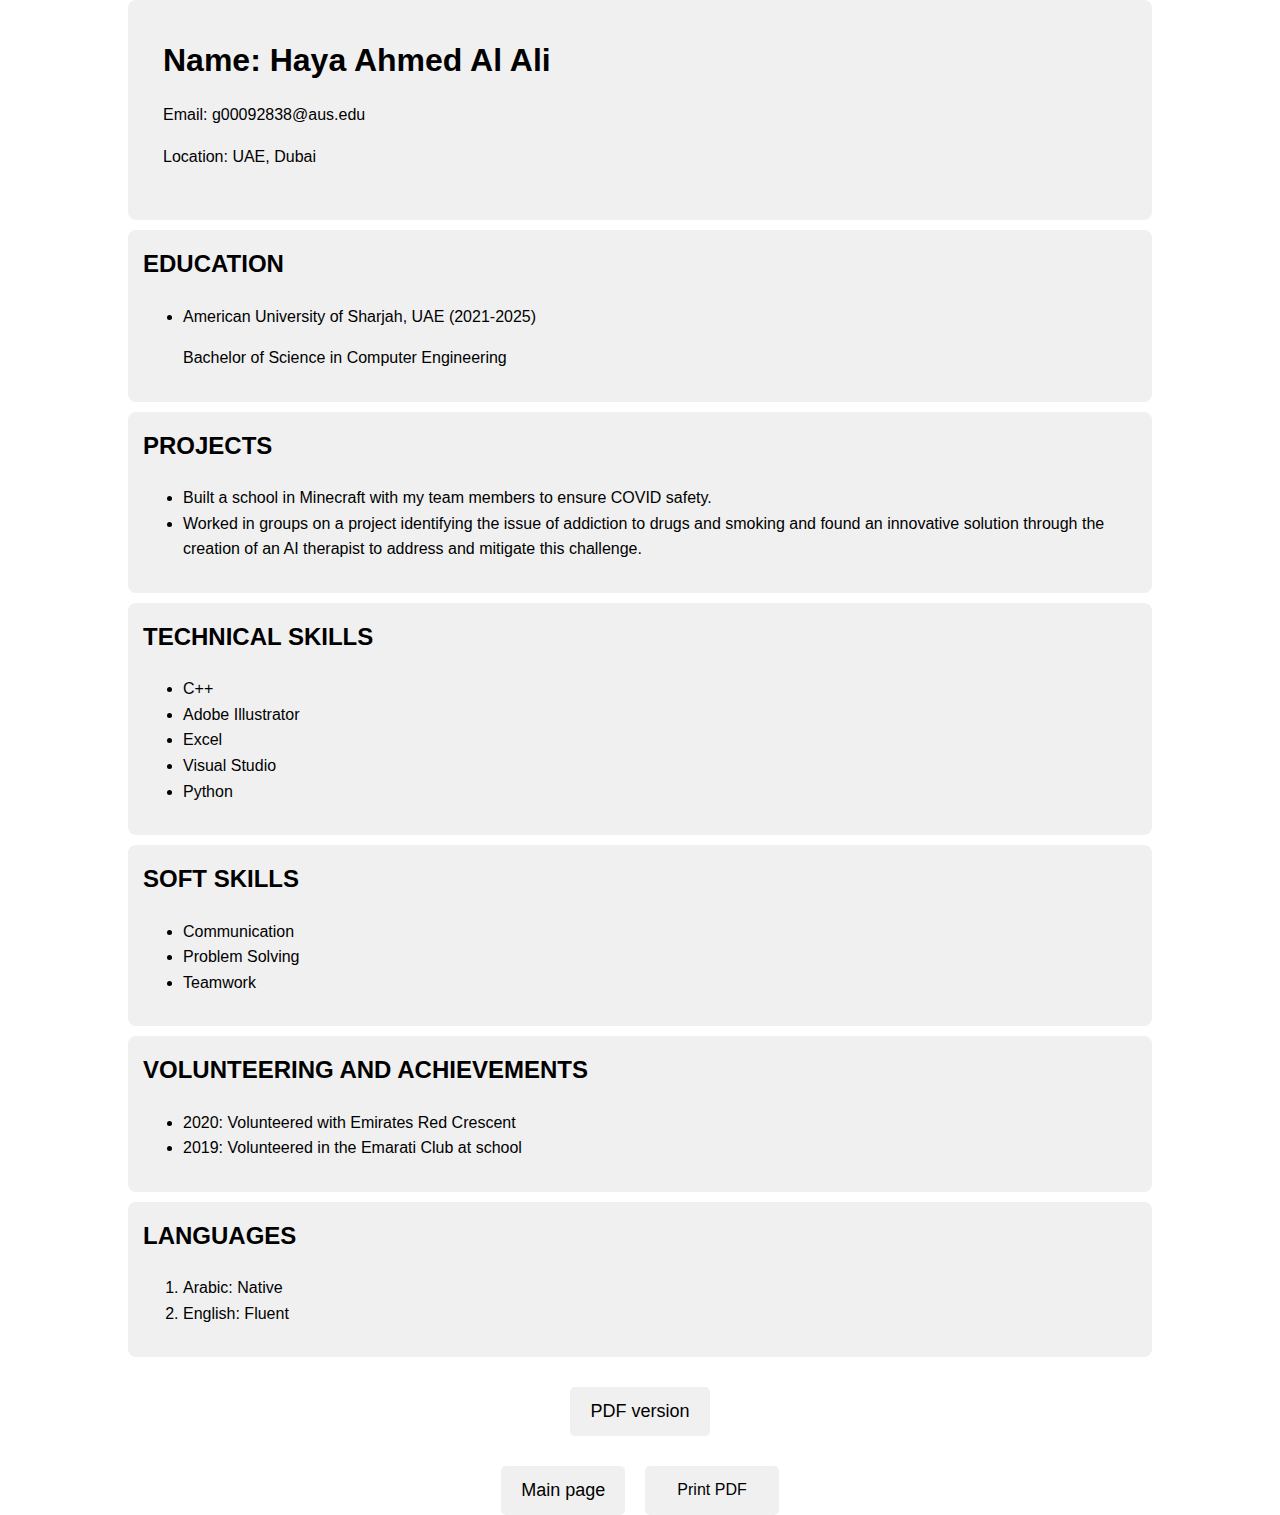
<file: haya_resume.html>
<!DOCTYPE html>
<html lang="en">

<head>
    <meta charset="UTF-8">
    <meta name="viewport" content="width=device-width, initial-scale=1.0">
    <title>Haya Ahmed Al Ali - Introduction</title>
    <link rel="stylesheet" href="ResumeStyle.css">
</head>
<body>
    <div class="container">
  <section>
        <header class="main-info">
            <h1>Name: Haya Ahmed Al Ali</h1>
            <p>Email: <a href="mailto:g00092838@aus.edu">g00092838@aus.edu</a></p>
            <p>Location: UAE, Dubai</p>
        </header>
     </section>

        <section>
            <h2>EDUCATION</h2>
	<ul>
            <li>American University of Sharjah, UAE (2021-2025)</li>
            <p>Bachelor of Science in Computer Engineering</p>
	</ul>
        </section>

        <section>
            <h2>PROJECTS</h2>
            <ul>
                <li>Built a school in Minecraft with my team members to ensure COVID safety.</li>
                <li>Worked in groups on a project identifying the issue of addiction to drugs and smoking and found an innovative solution through the creation of an AI therapist to address and mitigate this challenge.</li>

            </ul>
        </section>

        <section>
            <h2>TECHNICAL SKILLS</h2>
            <ul>
                <li>C++</li>
                <li>Adobe Illustrator</li>
                <li>Excel</li>
                <li>Visual Studio</li>
                <li>Python</li>
            </ul>
           
        </section>

        <section>
            <h2>SOFT SKILLS</h2>
            <ul>
                <li>Communication</li>
                <li>Problem Solving</li>
                <li>Teamwork</li>
            </ul>
           
        </section>

        <section>
            <h2>VOLUNTEERING AND ACHIEVEMENTS</h2>
            <ul>
                <li>2020: Volunteered with Emirates Red Crescent</li>
                <li>2019: Volunteered in the Emarati Club at school</li>
            </ul>
           
        </section>

        <section>
            <h2>LANGUAGES</h2>
            <ol>
                <li>Arabic: Native</li>
                <li>English: Fluent</li>
            </ol>
            
        </section>
<div class="home-page">

<a2> <a href="./Haya'sResume.pdf">PDF version</a> </a2>
    </div>
</div>

<div class="home-page">

<a2> <a href="mainpage.html">Main page</a> </a2>
<button class="button print-button" onclick="printPage()">Print PDF</button>
    </div>
</div>
    <script>
        function printPage() {
            window.print();
        }
    </script>
</body>
</html>
</file>
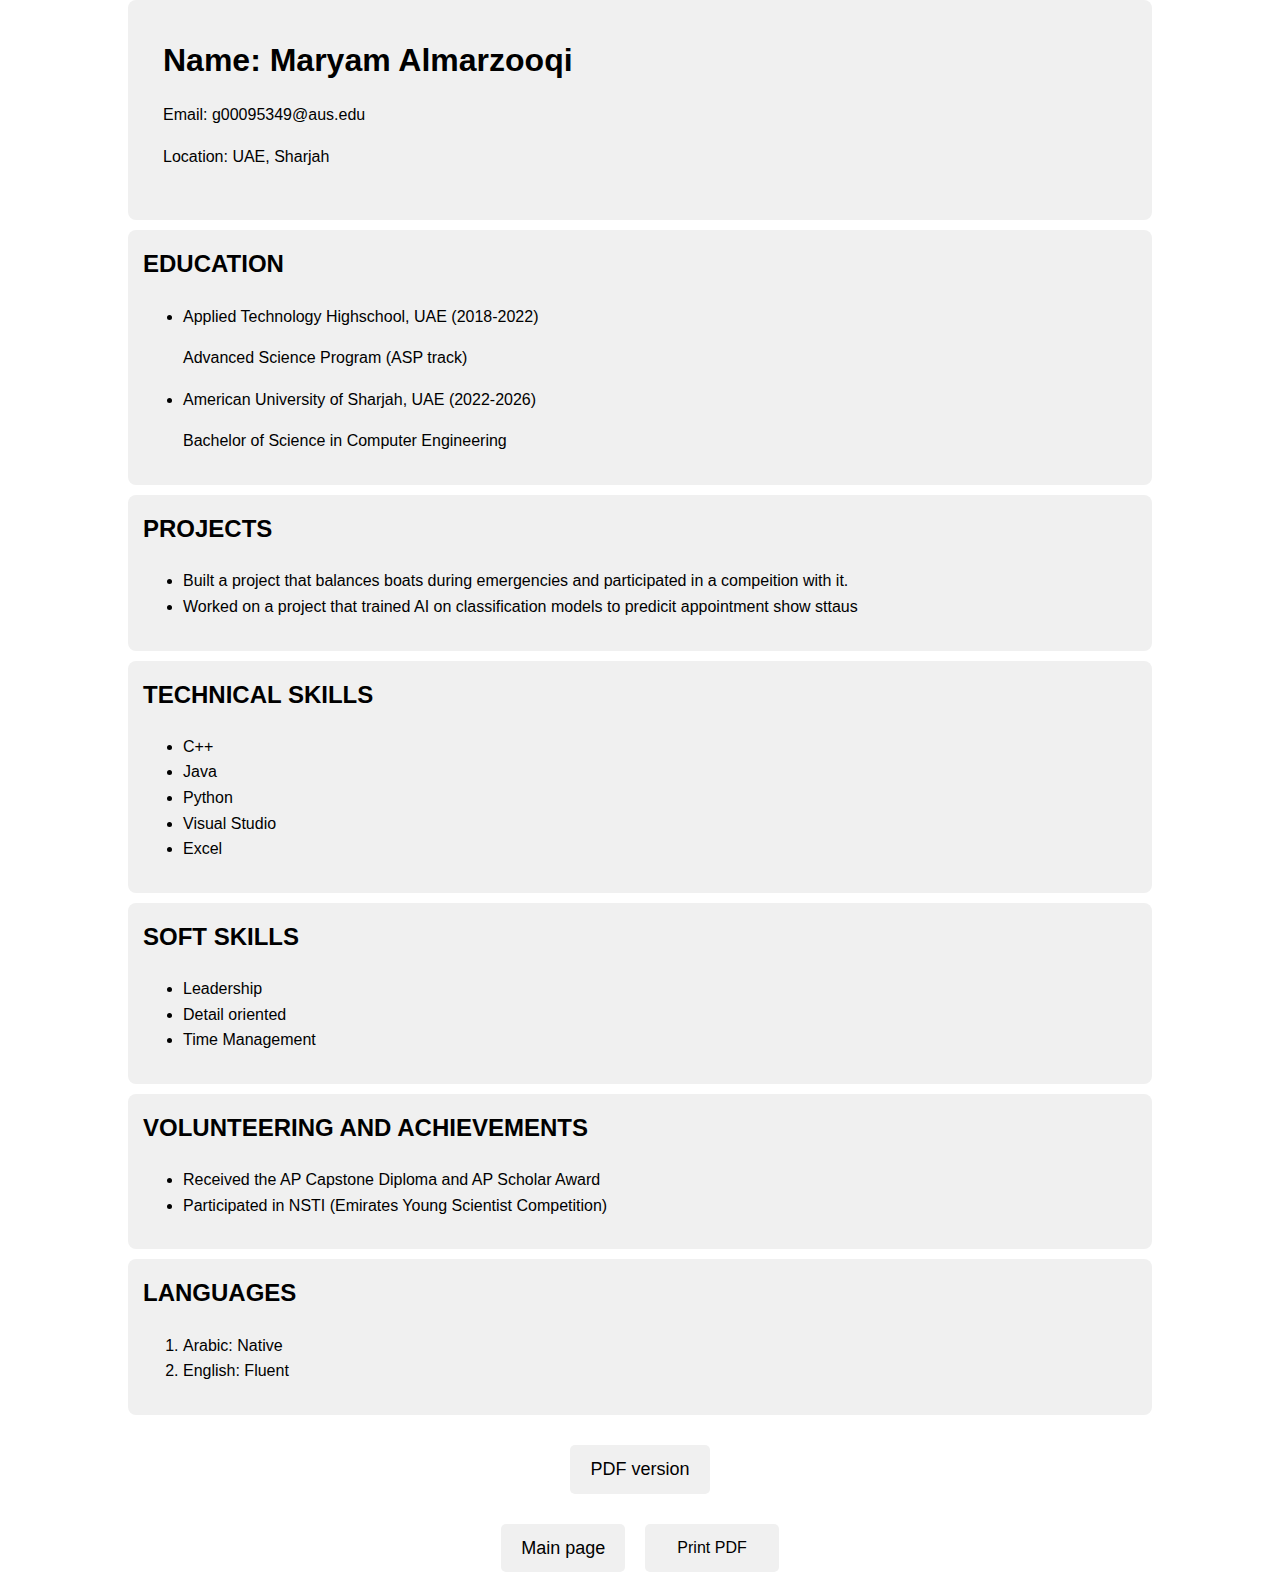
<file: maryam_resume.html>
<!DOCTYPE html>
<html lang="en">
<head>
    <meta charset="UTF-8">
    <meta name="viewport" content="width=device-width, initial-scale=1.0">
    <title>Maryam Almzrzooqi - Introduction</title>
    <link rel="stylesheet" href="ResumeStyle.css">
</head>
<body>
      <div class="container">
  <section>
        <header class="main-info">
            <h1>Name: Maryam Almarzooqi</h1>
            <p>Email: <a href="mailto:g00095349@aus.edu">g00095349@aus.edu</a></p>
            <p>Location: UAE, Sharjah</p>
        </header>
     </section>

        <section>
            <h2>EDUCATION</h2>
	<ul>
	    <li>Applied Technology Highschool, UAE (2018-2022)</li>
            <p>Advanced Science Program (ASP track) </p>

            <li>American University of Sharjah, UAE (2022-2026)</li>
            <p>Bachelor of Science in Computer Engineering</p>
	</ul>
        </section>

        <section>
            <h2>PROJECTS</h2>
            <ul>
                <li>Built a project that balances boats during emergencies and participated in a compeition with it.</li>
                <li>Worked on a project that trained AI on classification models to predicit appointment show sttaus</li>

            </ul>
        </section>

        <section>
            <h2>TECHNICAL SKILLS</h2>
            <ul>
                <li>C++</li>
                <li>Java</li>
                <li>Python</li>
                <li>Visual Studio</li>
                <li>Excel</li>
            </ul>
           
        </section>

        <section>
            <h2>SOFT SKILLS</h2>
            <ul>
                <li>Leadership</li>
                <li>Detail oriented</li>
                <li>Time Management</li>

            </ul>
           
        </section>

        <section>
            <h2>VOLUNTEERING AND ACHIEVEMENTS</h2>
            <ul>
                <li>Received the AP Capstone Diploma and AP Scholar Award</li>
                <li>Participated in NSTI (Emirates Young Scientist Competition)</li>
            </ul>
           
        </section>

        <section>
            <h2>LANGUAGES</h2>
            <ol>
                <li>Arabic: Native</li>
                <li>English: Fluent</li>
            </ol>
            
        </section>

<div class="home-page">

<a2> <a href="./Maryam'sResume.pdf">PDF version</a> </a2>
    </div>
</div>

<div class="home-page">

<a2> <a href="mainpage.html">Main page</a> </a2>
<button class="button print-button" onclick="printPage()">Print PDF</button>
    </div>
</div>
    <script>
        function printPage() {
            window.print();
        }
    </script>
</body>
</html>
</file>
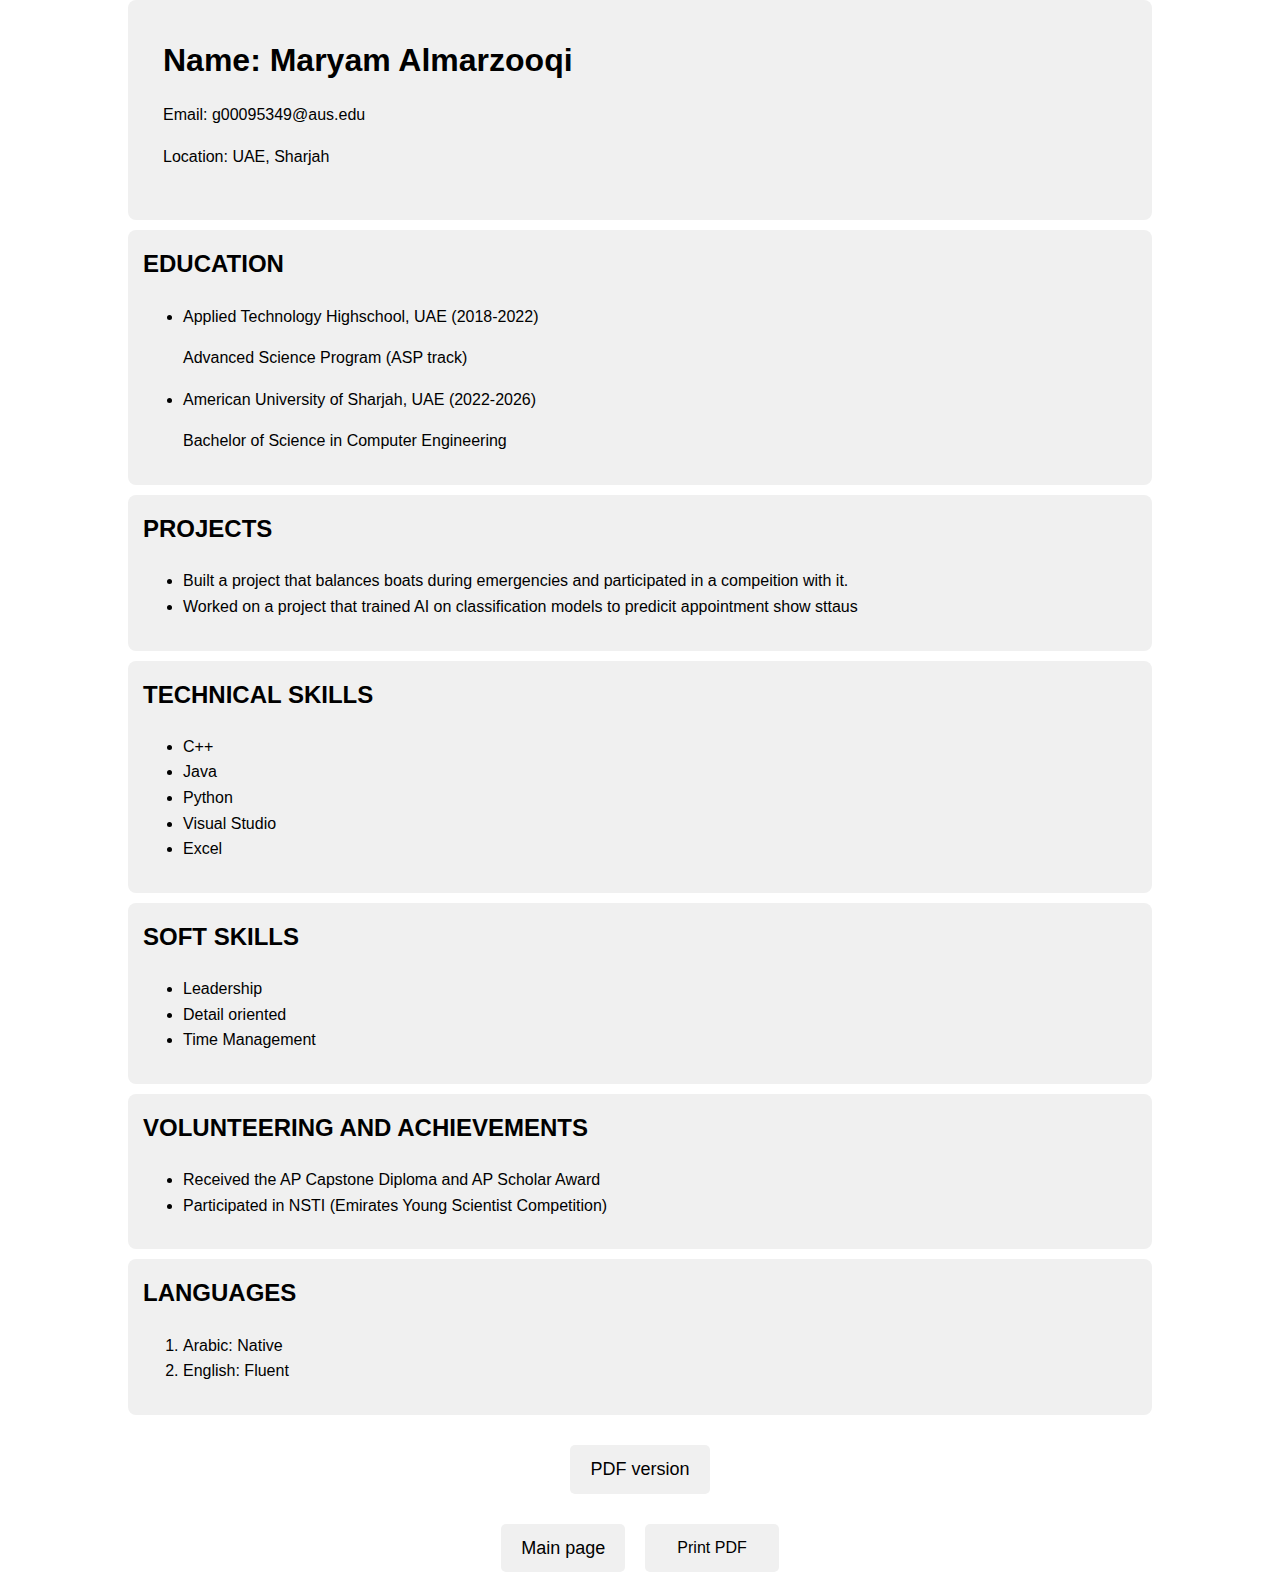
<file: MaryamResume.html>
<!DOCTYPE html>
<html lang="en">
<head>
    <meta charset="UTF-8">
    <meta name="viewport" content="width=device-width, initial-scale=1.0">
    <title>Maryam Almzrzooqi - Introduction</title>
    <link rel="stylesheet" href="ResumeStyle.css">
</head>
<body>
      <div class="container">
  <section>
        <header class="main-info">
            <h1>Name: Maryam Almarzooqi</h1>
            <p>Email: <a href="mailto:g00095349@aus.edu">g00095349@aus.edu</a></p>
            <p>Location: UAE, Sharjah</p>
        </header>
     </section>

        <section>
            <h2>EDUCATION</h2>
	<ul>
	    <li>Applied Technology Highschool, UAE (2018-2022)</li>
            <p>Advanced Science Program (ASP track) </p>

            <li>American University of Sharjah, UAE (2022-2026)</li>
            <p>Bachelor of Science in Computer Engineering</p>
	</ul>
        </section>

        <section>
            <h2>PROJECTS</h2>
            <ul>
                <li>Built a project that balances boats during emergencies and participated in a compeition with it.</li>
                <li>Worked on a project that trained AI on classification models to predicit appointment show sttaus</li>

            </ul>
        </section>

        <section>
            <h2>TECHNICAL SKILLS</h2>
            <ul>
                <li>C++</li>
                <li>Java</li>
                <li>Python</li>
                <li>Visual Studio</li>
                <li>Excel</li>
            </ul>
           
        </section>

        <section>
            <h2>SOFT SKILLS</h2>
            <ul>
                <li>Leadership</li>
                <li>Detail oriented</li>
                <li>Time Management</li>

            </ul>
           
        </section>

        <section>
            <h2>VOLUNTEERING AND ACHIEVEMENTS</h2>
            <ul>
                <li>Received the AP Capstone Diploma and AP Scholar Award</li>
                <li>Participated in NSTI (Emirates Young Scientist Competition)</li>
            </ul>
           
        </section>

        <section>
            <h2>LANGUAGES</h2>
            <ol>
                <li>Arabic: Native</li>
                <li>English: Fluent</li>
            </ol>
            
        </section>

<div class="home-page">

<a2> <a href="./Maryam'sResume.pdf">PDF version</a> </a2>
    </div>
</div>

<div class="home-page">

<a2> <a href="mainpage.html">Main page</a> </a2>
<button class="button print-button" onclick="printPage()">Print PDF</button>
    </div>
</div>
    <script>
        function printPage() {
            window.print();
        }
    </script>
</body>
</html>
</file>
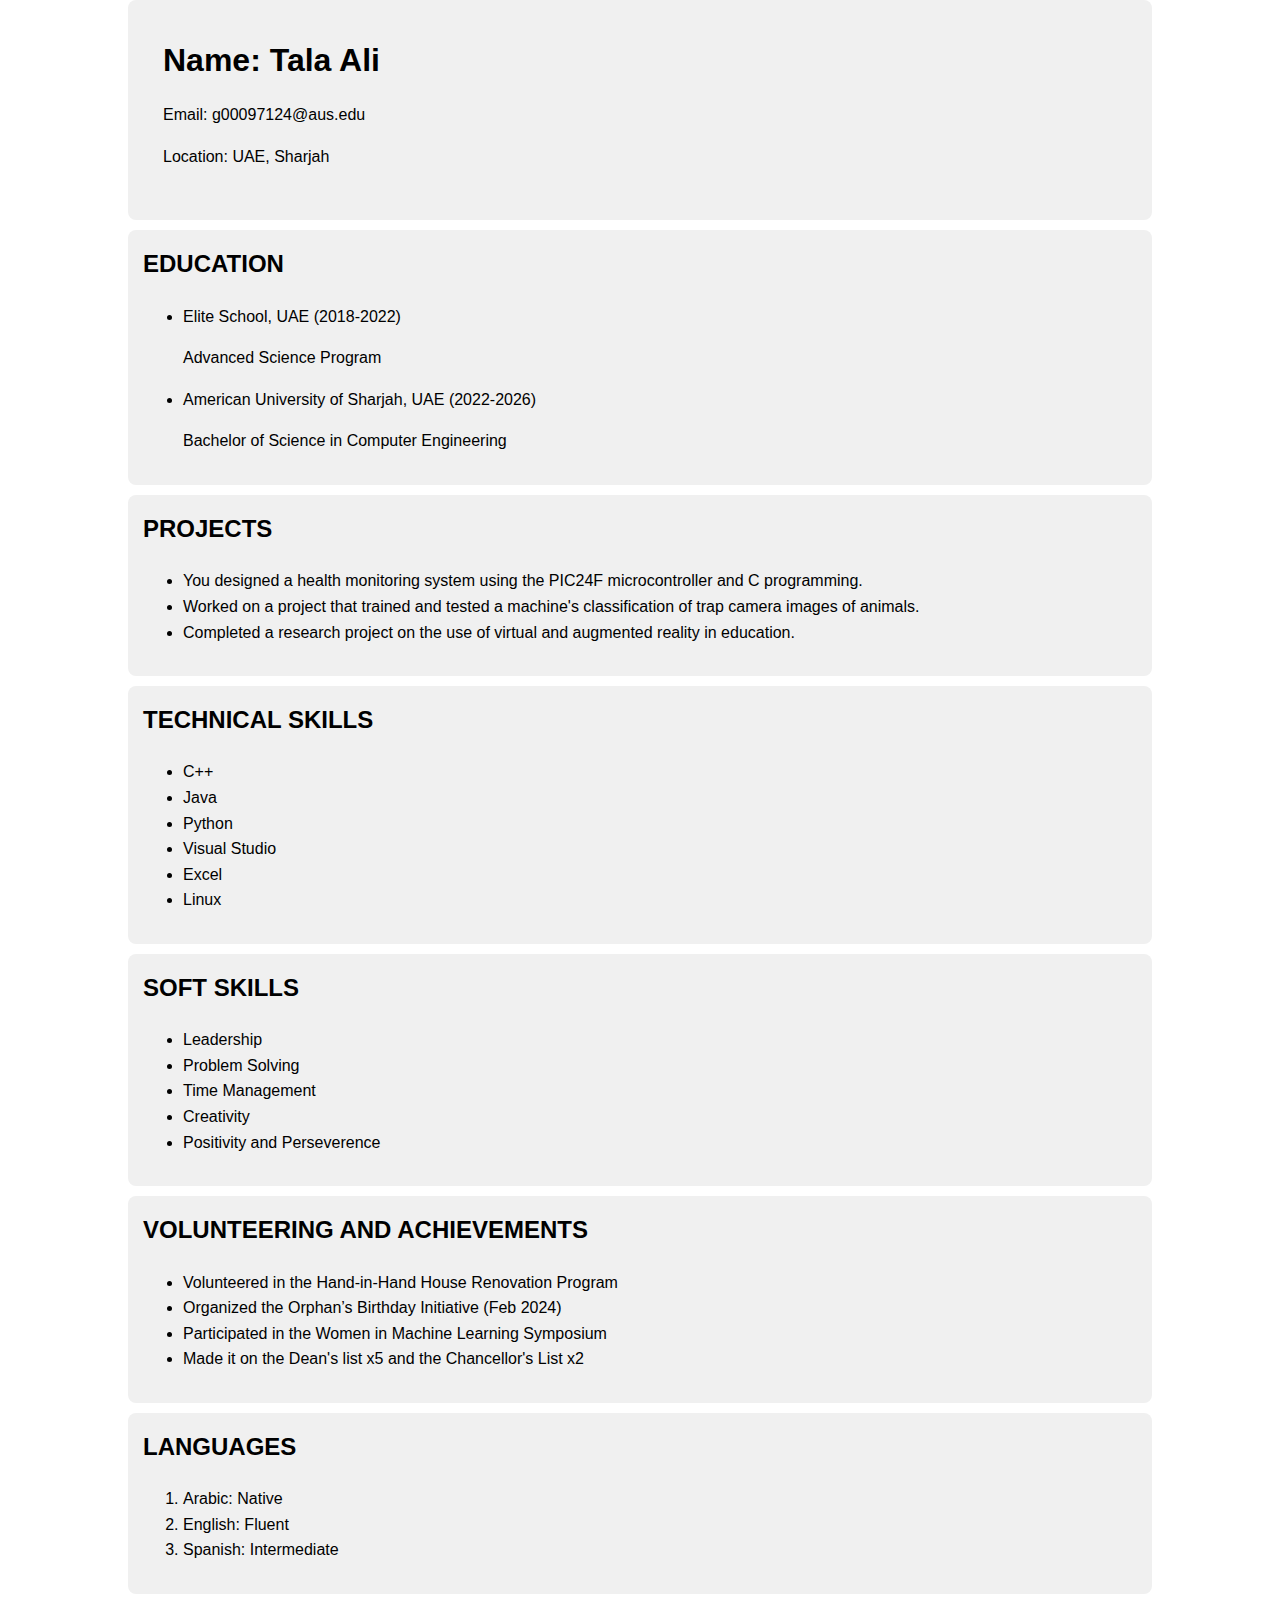
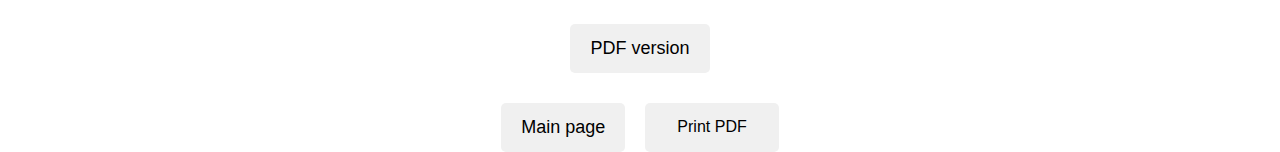
<file: tala_resume.html>
<!DOCTYPE html>
<html lang="en">
<head>
<head>
    <meta charset="UTF-8">
    <meta name="viewport" content="width=device-width, initial-scale=1.0">
    <title>Tala Ali - Introduction</title>
    <link rel="stylesheet" href="ResumeStyle.css">
</head>
<body>
    <div class="container">
  <section>
        <header class="main-info">
            <h1>Name: Tala Ali</h1>
            <p>Email: <a href="mailto:g00097124@aus.edu">g00097124@aus.edu</a></p>
            <p>Location: UAE, Sharjah</p>
        </header>
     </section>

        <section>
            <h2>EDUCATION</h2>
	<ul>
	    <li>Elite School, UAE (2018-2022)</li>
            <p>Advanced Science Program</p>

            <li>American University of Sharjah, UAE (2022-2026)</li>
            <p>Bachelor of Science in Computer Engineering</p>
	</ul>
        </section>

        <section>
            <h2>PROJECTS</h2>
            <ul>
                <li>You designed a health monitoring system using the PIC24F microcontroller and C programming.</li>
                <li>Worked on a project that trained and tested a machine's classification of trap camera images of animals.</li>
                <li>Completed a research project on the use of virtual and augmented reality in education.</li>
             

            </ul>
        </section>

        <section>
            <h2>TECHNICAL SKILLS</h2>
            <ul>
                <li>C++</li>
                <li>Java</li>
                <li>Python</li>
                <li>Visual Studio</li>
                <li>Excel</li>
                <li>Linux</li>
            </ul>
           
        </section>

        <section>
            <h2>SOFT SKILLS</h2>
            <ul>
                <li>Leadership</li>
                <li>Problem Solving</li>
                <li>Time Management</li>
                <li>Creativity</li>
                <li>Positivity and Perseverence</li>

            </ul>
           
        </section>

        <section>
            <h2>VOLUNTEERING AND ACHIEVEMENTS</h2>
            <ul>
                <li>Volunteered in the Hand-in-Hand House Renovation Program</li>
                <li>Organized the Orphan’s Birthday Initiative (Feb 2024)</li>
                <li>Participated in the Women in Machine Learning Symposium</li>
                <li>Made it on the Dean's list x5 and the Chancellor's List x2</li>
                
                
            </ul>
           
        </section>

        <section>
            <h2>LANGUAGES</h2>
            <ol>
                <li>Arabic: Native</li>
                <li>English: Fluent</li>
                <li>Spanish: Intermediate</li>
            </ol>
            
        </section>


<div class="home-page">

<a2> <a href="./Tala'sResume.pdf">PDF version</a> </a2>
    </div>
</div>

<div class="home-page">

<a2> <a href="mainpage.html">Main page</a> </a2>
<button class="button print-button" onclick="printPage()">Print PDF</button>
    </div>
</div>
    <script>
        function printPage() {
            window.print();
        }
    </script>
</body>
</html>
</file>
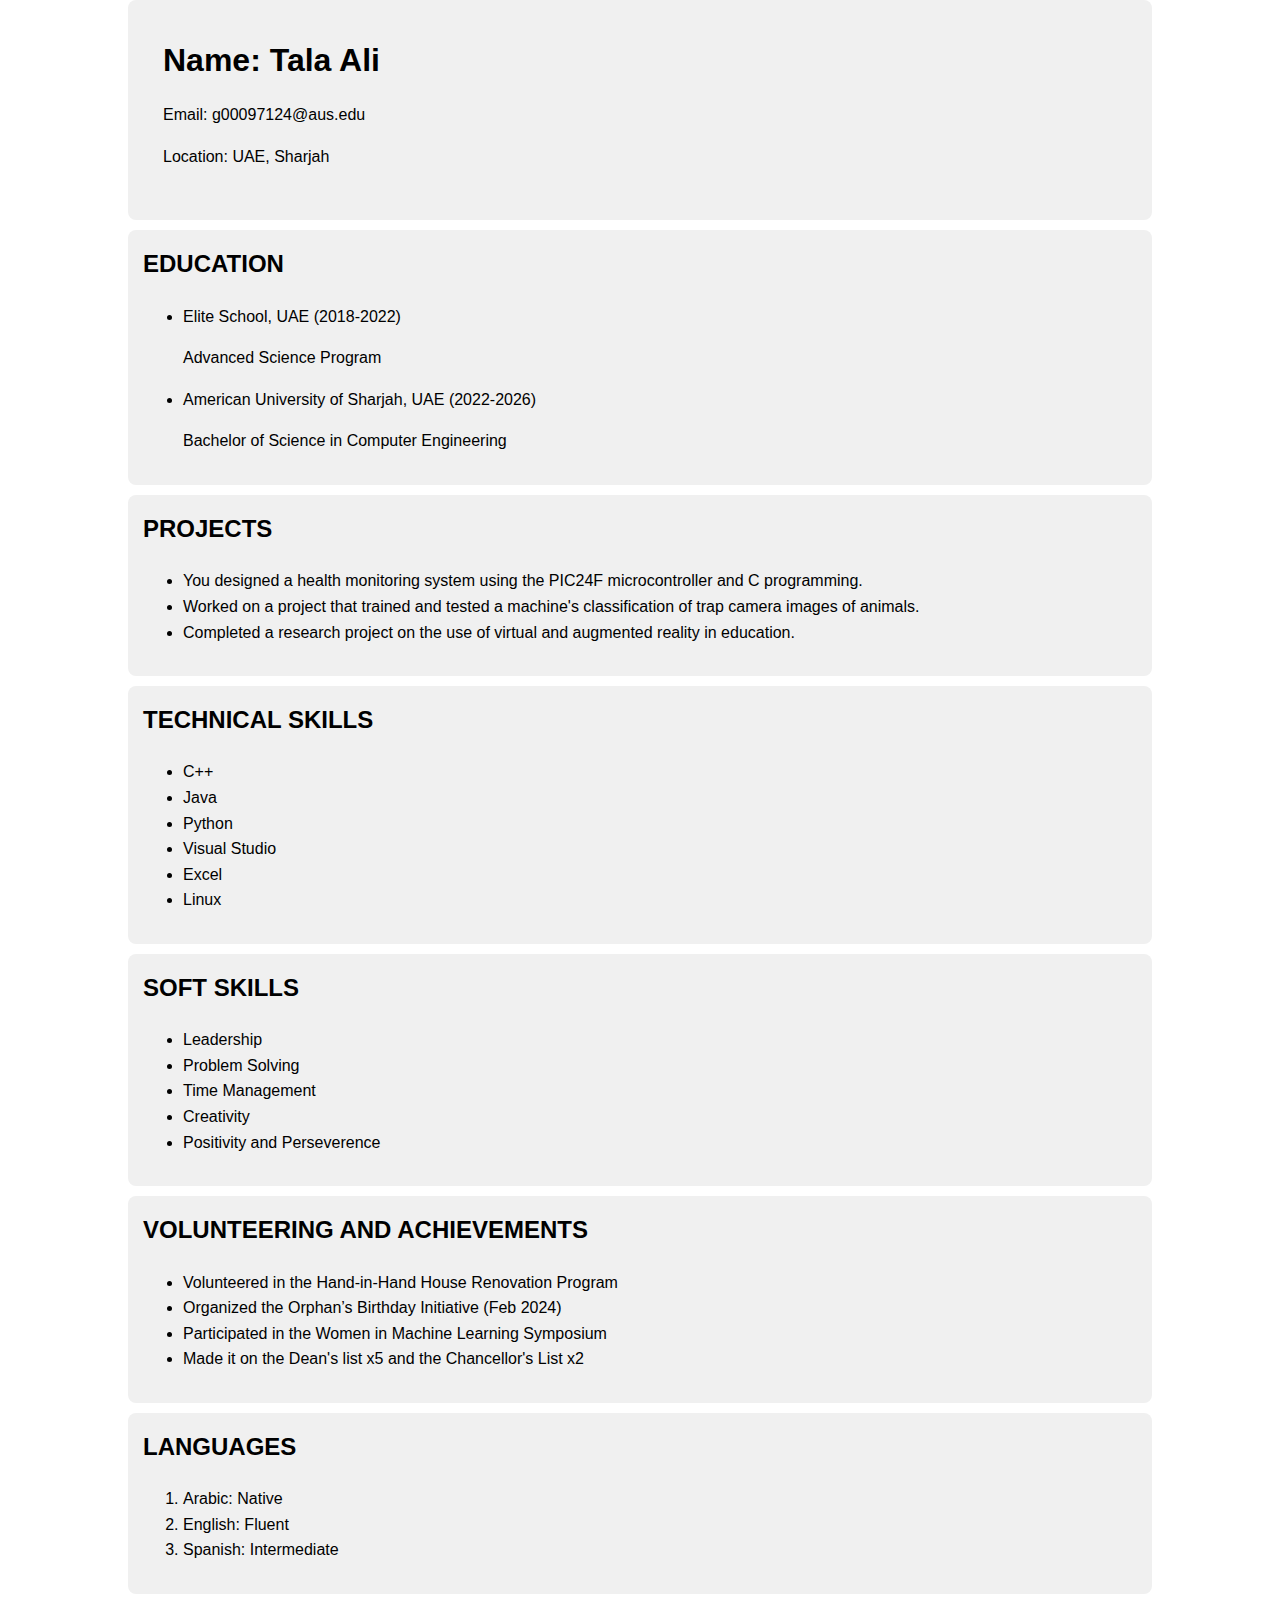
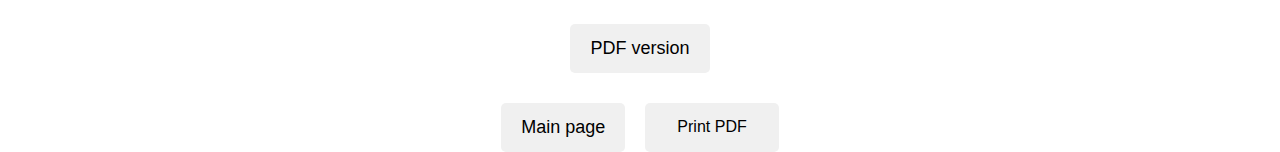
<file: TalaResume.html>
<!DOCTYPE html>
<html lang="en">
<head>
<head>
    <meta charset="UTF-8">
    <meta name="viewport" content="width=device-width, initial-scale=1.0">
    <title>Tala Ali - Introduction</title>
    <link rel="stylesheet" href="ResumeStyle.css">
</head>
<body>
    <div class="container">
  <section>
        <header class="main-info">
            <h1>Name: Tala Ali</h1>
            <p>Email: <a href="mailto:g00097124@aus.edu">g00097124@aus.edu</a></p>
            <p>Location: UAE, Sharjah</p>
        </header>
     </section>

        <section>
            <h2>EDUCATION</h2>
	<ul>
	    <li>Elite School, UAE (2018-2022)</li>
            <p>Advanced Science Program</p>

            <li>American University of Sharjah, UAE (2022-2026)</li>
            <p>Bachelor of Science in Computer Engineering</p>
	</ul>
        </section>

        <section>
            <h2>PROJECTS</h2>
            <ul>
                <li>You designed a health monitoring system using the PIC24F microcontroller and C programming.</li>
                <li>Worked on a project that trained and tested a machine's classification of trap camera images of animals.</li>
                <li>Completed a research project on the use of virtual and augmented reality in education.</li>
             

            </ul>
        </section>

        <section>
            <h2>TECHNICAL SKILLS</h2>
            <ul>
                <li>C++</li>
                <li>Java</li>
                <li>Python</li>
                <li>Visual Studio</li>
                <li>Excel</li>
                <li>Linux</li>
            </ul>
           
        </section>

        <section>
            <h2>SOFT SKILLS</h2>
            <ul>
                <li>Leadership</li>
                <li>Problem Solving</li>
                <li>Time Management</li>
                <li>Creativity</li>
                <li>Positivity and Perseverence</li>

            </ul>
           
        </section>

        <section>
            <h2>VOLUNTEERING AND ACHIEVEMENTS</h2>
            <ul>
                <li>Volunteered in the Hand-in-Hand House Renovation Program</li>
                <li>Organized the Orphan’s Birthday Initiative (Feb 2024)</li>
                <li>Participated in the Women in Machine Learning Symposium</li>
                <li>Made it on the Dean's list x5 and the Chancellor's List x2</li>
                
                
            </ul>
           
        </section>

        <section>
            <h2>LANGUAGES</h2>
            <ol>
                <li>Arabic: Native</li>
                <li>English: Fluent</li>
                <li>Spanish: Intermediate</li>
            </ol>
            
        </section>


<div class="home-page">

<a2> <a href="./Tala'sResume.pdf">PDF version</a> </a2>
    </div>
</div>

<div class="home-page">

<a2> <a href="mainpage.html">Main page</a> </a2>
<button class="button print-button" onclick="printPage()">Print PDF</button>
    </div>
</div>
    <script>
        function printPage() {
            window.print();
        }
    </script>
</body>
</html>
</file>
<file: ResumeStyle.css>
body {
    font-family: Arial, sans-serif;
    line-height: 1.6;
    background-color: #ffffff;
    color: #000000;
    margin: 0;
    padding: 0;
}

.container {
    width: 80%;
    margin: auto;
    overflow: hidden;
}

.main-info {
    background-color: #f0f0f0;
    color: #000000;
    padding: 20px;
    border-radius: 0px;
}

.main-info h1 {
    margin: 0;
}

.main-info a {
    color: #000000;
    text-decoration: none;
}

.main-info a:hover {
    text-decoration: underline;
    background-color: #e0e0e0;
}

section {
    background-color: #f0f0f0;
    color: #000000;
    padding: 15px;
    margin-bottom: 10px;
    border-radius: 8px;
}

section h2 {
    margin-top: 0;
}

a {
    color: #000000;
    text-decoration: none;
}

a:hover {
    background-color: #e0e0e0;
}

.home-page {
    display: flex;
    justify-content: center;
    gap: 20px;
    margin-top: 30px;
}

a2:hover{
  background-color: #e0e0e0;
}

a2 {
    text-decoration: none;
    color: white;
    background-color: #f0f0f0;
    padding: 10px 20px;
    border-radius: 5px;
    font-size: 18px;
}

.button:hover {
    background-color: #e0e0e0;
}


.button {
  background-color: #f0f0f0; 
  color: black;
  border: none;
  padding: 15px 32px;
  text-align: center;
  text-decoration: none;
  display: inline-block;
  font-size: 16px;
  border-radius: 5px;
}

@media print 
{
    .print-button, .home-page 
    {
        display: none;
    }
    @page {
    margin: 0; /* Removes default margins */
    size: auto; /* Ensures it fits the content */
}
}
</file>
